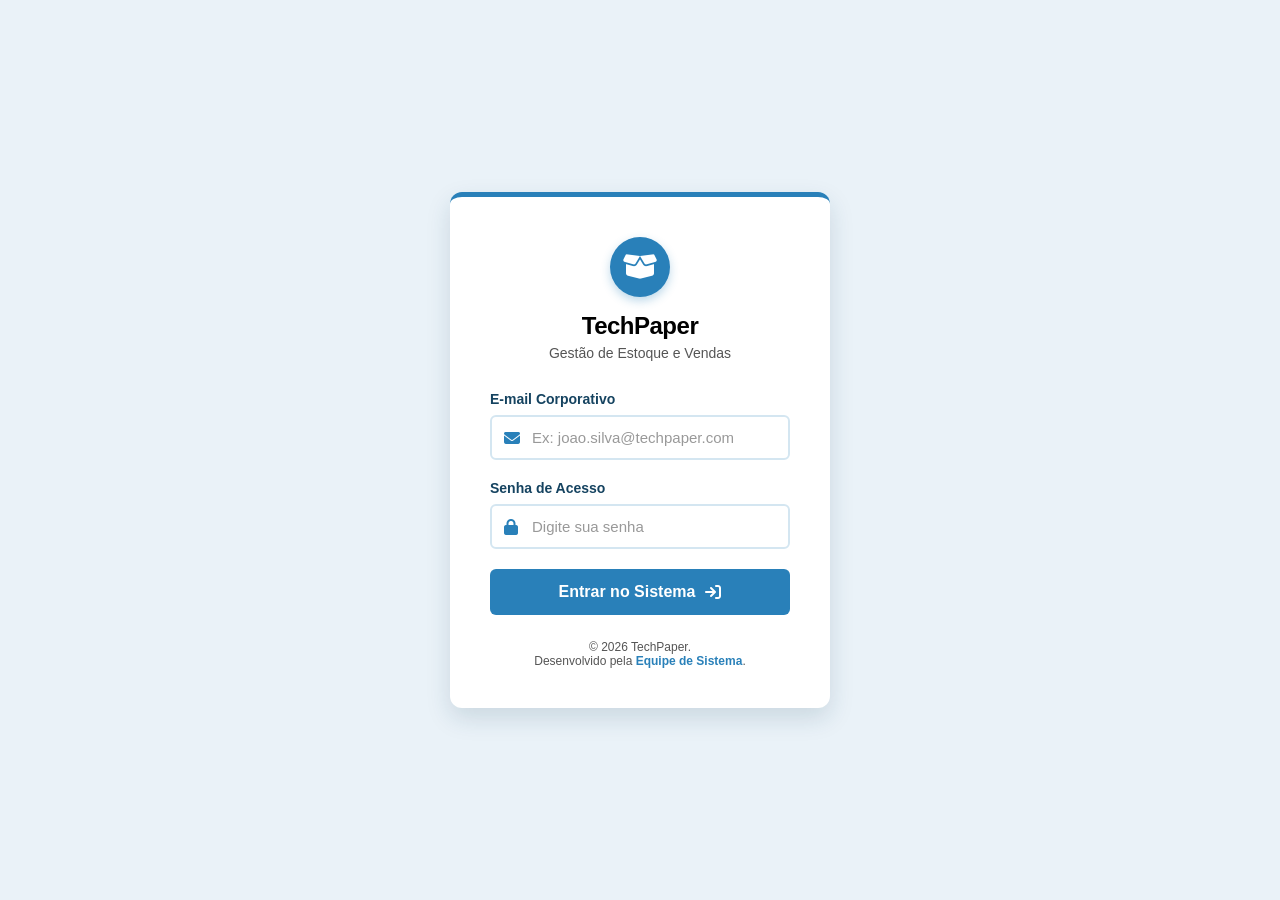
<file: estoque.html>
<!DOCTYPE html>
<html lang="pt-BR">
<head>
    <meta charset="UTF-8">
    <meta name="viewport" content="width=device-width, initial-scale=1.0">
    <title>Estoque - TechPaper</title>
    <link rel="stylesheet" href="https://cdnjs.cloudflare.com/ajax/libs/font-awesome/6.4.0/css/all.min.css">
    <link rel="stylesheet" href="css/style.css">
</head>
<body class="dashboard-page">
    
    <div id="toastContainer" class="toast-container"></div>

    <aside class="sidebar">
        <div class="sidebar-header">
            <i class="fa-solid fa-file-signature"></i>
            <h2>TechPaper</h2>
        </div>
        <ul class="nav-links">
            <li><a href="dashboard.html"><i class="fa-solid fa-chart-line"></i> Visão Geral</a></li>
            <li><a href="produtos.html"><i class="fa-solid fa-tags"></i> Produtos</a></li>
            <li><a href="fornecedores.html"><i class="fa-solid fa-truck-field"></i> Fornecedores</a></li>
            <li><a href="estoque.html" class="active"><i class="fa-solid fa-boxes-stacked"></i> Estoque</a></li>
            <li><a href="movimentacao.html"><i class="fa-solid fa-right-left"></i> Movimentação</a></li>
            <li><a href="relatorios.html"><i class="fa-solid fa-file-invoice-dollar"></i> Relatórios</a></li>
            <li><a href="usuarios.html"><i class="fa-solid fa-users-gear"></i> Usuários</a></li>
            <li><a href="suporte.html"><i class="fa-solid fa-headset"></i> Suporte</a></li>
        </ul>
    </aside>

    <main class="main-content">
        <header class="topbar">
            <h1>Controle de Estoque</h1>
            
            <div class="user-menu-container">
                <div class="user-trigger" onclick="toggleUserMenu()">
                    <span>Olá, Supervisor</span>
                    <i class="fa-solid fa-circle-user user-icon"></i>
                    <i class="fa-solid fa-chevron-down" style="font-size: 10px; color: #ccc;"></i>
                </div>

                <div class="user-dropdown" id="userDropdown">
		    <a href="#" onclick="abrirModal('modalMeusDados'); return false;"><i class="fa-solid fa-address-card"></i> Meus Dados</a>
    		    <a href="#" onclick="abrirModal('modalConfig'); return false;"><i class="fa-solid fa-gear"></i> Configurações</a>
                    <a href="login.html" class="logout"><i class="fa-solid fa-power-off"></i> Encerrar Sessão</a>
                </div>
            </div>
        </header>

        <section class="content-area">
            <div class="page-body">
                
                <div class="table-container">
                    
                    <div class="table-header">
                        <h2><i class="fa-solid fa-list-check" style="color: var(--azul-primario); margin-right: 10px;"></i> Lista de Produtos</h2>
                        
                        <div class="search-bar">
                            <i class="fa-solid fa-magnifying-glass" style="color: var(--azul-claro);"></i>
                            <input type="text" id="inputBusca" oninput="filtrarEstoque()" placeholder="Buscar por nome ou código SKU..." style="padding: 8px; width: 300px; border: 1px solid #ccc; border-radius: 5px;">
                        </div>
                    </div>

                    <table class="data-table">
                        <thead>
                            <tr>
                                <th>Código SKU</th>
                                <th>Produto</th>
                                <th>Categoria</th>
                                <th>Preço (R$)</th>
                                <th>Qtd.</th>
                                <th>Status</th>
                                <th>Ações</th>
                            </tr>
                        </thead>
                        
                        <tbody id="corpoTabelaEstoque">
                           
                        </tbody>
                    </table>

                </div>

            </div>
        </section>

        <footer class="dashboard-footer">
            <div>&copy; 2026 <b>TechPaper Sistema de Gestão</b>. Todos os direitos reservados.</div>
            <div class="footer-info">
                <span><i class="fa-solid fa-code"></i> Versão 1.0.0</span>
            </div>
        </footer>
    </main>

<div class="modal-overlay" id="modalMeusDados">
    <div class="modal-content">
        <button class="modal-close" onclick="fecharModal('modalMeusDados')"><i class="fa-solid fa-xmark"></i></button>
        <h2 style="color: var(--azul-escuro); margin-bottom: 20px;"><i class="fa-solid fa-address-card"></i> Meu Perfil</h2>
        
        <div class="input-group">
            <label>Nome Completo</label>
            <input type="text" class="form-input" value="Administrador Sistema" readonly style="width: 100%; padding: 10px; border: 1px solid #ccc; border-radius: 5px; background-color: #f9f9f9;">
        </div>
        
        <div class="input-group">
            <label>E-mail Corporativo</label>
            <input type="email" class="form-input" value="admin@techpaper.com" readonly style="width: 100%; padding: 10px; border: 1px solid #ccc; border-radius: 5px; background-color: #f9f9f9;">
        </div>

        <div class="input-group">
            <label>Nível de Acesso</label>
            <input type="text" class="form-input" value="Supervisor Total" readonly style="width: 100%; padding: 10px; border: 1px solid #ccc; border-radius: 5px; background-color: #f9f9f9; color: var(--azul-primario); font-weight: bold;">
        </div>

        <button class="btn-submit" onclick="fecharModal('modalMeusDados')" style="width: 100%; margin-top: 10px;">Fechar</button>
    </div>
</div>

<div class="modal-overlay" id="modalConfig">
    <div class="modal-content">
        <button class="modal-close" onclick="fecharModal('modalConfig')"><i class="fa-solid fa-xmark"></i></button>
        <h2 style="color: var(--azul-escuro); margin-bottom: 20px;"><i class="fa-solid fa-gear"></i> Configurações</h2>
        
        <div style="display: flex; flex-direction: column; gap: 15px;">
            <label style="display: flex; align-items: center; gap: 10px; cursor: pointer; color: var(--azul-escuro);">
                <input type="checkbox" checked style="width: 18px; height: 18px;"> Receber alertas de estoque baixo por e-mail
            </label>
            
            <label style="display: flex; align-items: center; gap: 10px; cursor: pointer; color: var(--azul-escuro);">
                <input type="checkbox" style="width: 18px; height: 18px;"> Ativar modo escuro (Dark Mode)
            </label>

            <div class="input-group" style="margin-top: 10px;">
                <label>Idioma do Sistema</label>
                <select style="width: 100%; padding: 10px; border: 1px solid #ccc; border-radius: 5px;">
                    <option value="pt" selected>Português (BR)</option>
                    <option value="en">Inglês (US)</option>
                    <option value="es">Espanhol</option>
                </select>
            </div>
        </div>

        <button class="btn-submit" onclick="fecharModal('modalConfig')" style="width: 100%; margin-top: 20px; background-color: #27ae60;">Salvar Preferências</button>
    </div>
</div>

<div class="modal-overlay" id="modalExcluir">
    <div class="modal-content" style="text-align: center; max-width: 400px;">
        <h2 style="color: var(--vermelho-sair); margin-bottom: 15px;">
            <i class="fa-solid fa-triangle-exclamation"></i> Atenção!
        </h2>
        <p style="margin-bottom: 25px; color: #555; line-height: 1.5;">
            Tem certeza que deseja excluir este produto do estoque? <br><b>Esta ação não pode ser desfeita.</b>
        </p>
        <div style="display: flex; gap: 10px; justify-content: center;">
            <button class="btn-submit" onclick="fecharModal('modalExcluir')" style="background-color: #95a5a6; width: 50%;">Cancelar</button>
            <button class="btn-submit" onclick="executarExclusao()" style="background-color: var(--vermelho-sair); width: 50%;">Sim, Excluir</button>
        </div>
    </div>
</div>
    <script>
        function toggleUserMenu() {
            const dropdown = document.getElementById('userDropdown');
            dropdown.classList.toggle('active');
        }

        window.onclick = function(event) {
            if (!event.target.closest('.user-menu-container')) {
                const dropdown = document.getElementById('userDropdown');
                if (dropdown.classList.contains('active')) {
                    dropdown.classList.remove('active');
                }
            }
        }

// Funções para abrir e fechar os Modais
function abrirModal(idModal) {
    document.getElementById(idModal).classList.add('active');
    // Fecha o dropdown do usuário automaticamente para a tela ficar limpa
    document.getElementById('userDropdown').classList.remove('active');
}

function fecharModal(idModal) {
    document.getElementById(idModal).classList.remove('active');
}
    </script>
    <script src="js/estoque.js"></script>
    <script src="js/auth.js"></script>
</body>
</html>
</file>
<file: css/style.css>
/* =========================================
   VARIÁVEIS GERAIS (Paleta TechPaper)
========================================= */
:root {
    --azul-fundo: #eaf2f8;
    --azul-claro: #d4e6f1;
    --azul-primario: #2980b9;
    --azul-hover: #1f618d;
    --azul-escuro: #154360;
    --branco: #ffffff;
    --cinza-texto: #555555;
    --cinza-fundo: #f8f9fa;
    --cinza-placeholder: #999999;
    --vermelho-sair: #e74c3c;
}

* {
    margin: 0;
    padding: 0;
    box-sizing: border-box;
    font-family: 'Segoe UI', Tahoma, Geneva, Verdana, sans-serif;
}

/* =========================================
   1. TELA DE LOGIN (index.html)
========================================= */
body.login-page {
    background-color: var(--azul-fundo);
    display: flex;
    flex-direction: column;
    justify-content: center;
    align-items: center;
    height: 100vh;
}

.login-wrapper {
    width: 100%;
    max-width: 420px;
    padding: 20px;
}

.login-container {
    background-color: var(--branco);
    padding: 40px;
    border-radius: 12px;
    box-shadow: 0 10px 25px rgba(21, 67, 96, 0.15);
    width: 100%;
    text-align: center;
    border-top: 5px solid var(--azul-primario);
}

.logo-area { margin-bottom: 30px; }

.logo-icon {
    width: 60px;
    height: 60px;
    background-color: var(--azul-primario);
    color: var(--branco);
    font-size: 28px;
    border-radius: 50%;
    display: flex;
    justify-content: center;
    align-items: center;
    margin: 0 auto 15px auto;
    box-shadow: 0 4px 10px rgba(41, 128, 185, 0.3);
}

.logo-area h1 {
    color: var(--azul-texto);
    font-size: 24px;
    font-weight: 700;
    letter-spacing: -0.5px;
}

.logo-area p {
    color: var(--cinza-texto);
    font-size: 14px;
    margin-top: 5px;
}

.input-group {
    margin-bottom: 20px;
    text-align: left;
}

.input-group label {
    display: block;
    margin-bottom: 8px;
    color: var(--azul-escuro); /* Ajustado para usar variável correta */
    font-weight: 600;
    font-size: 14px;
}

.input-wrapper {
    position: relative;
    display: flex;
    align-items: center;
}

.input-wrapper i {
    position: absolute;
    left: 14px;
    color: var(--azul-primario);
    font-size: 16px;
}

.input-wrapper input {
    width: 100%;
    padding: 12px 12px 12px 40px;
    border: 2px solid var(--azul-claro);
    border-radius: 6px;
    font-size: 15px;
    color: var(--azul-escuro); /* Ajustado para usar variável correta */
    transition: all 0.3s ease;
}

.input-wrapper input::placeholder {
    color: var(--cinza-placeholder);
}

.input-wrapper input:focus {
    outline: none;
    border-color: var(--azul-primario);
    box-shadow: 0 0 0 3px rgba(41, 128, 185, 0.2);
}

.btn-login {
    width: 100%;
    padding: 14px;
    background-color: var(--azul-primario);
    color: var(--branco);
    border: none;
    border-radius: 6px;
    font-size: 16px;
    font-weight: bold;
    cursor: pointer;
    transition: background-color 0.3s ease, transform 0.1s ease;
    margin-top: 15px;
    display: flex;
    justify-content: center;
    align-items: center;
    gap: 10px;
}

.btn-login:hover { background-color: var(--azul-hover); }
.btn-login:active { transform: scale(0.98); }

.login-footer {
    text-align: center;
    margin-top: 25px;
    color: var(--cinza-texto);
    font-size: 12px;
}

.login-footer a {
    color: var(--azul-primario);
    text-decoration: none;
    font-weight: 600;
}

.login-footer a:hover { text-decoration: underline; }

/* =========================================
   2. TELA DO DASHBOARD (dashboard.html)
========================================= */
body.dashboard-page {
    display: flex;
    height: 100vh;
    background-color: var(--cinza-fundo);
    overflow: hidden;
}

.sidebar {
    width: 250px;
    background-color: var(--azul-escuro);
    color: var(--branco);
    display: flex;
    flex-direction: column;
    z-index: 100;
}

.sidebar-header {
    padding: 30px 20px;
    text-align: center;
    border-bottom: 1px solid rgba(255, 255, 255, 0.1);
}

.sidebar-header i {
    font-size: 35px;
    color: var(--azul-primario);
    margin-bottom: 10px;
}

.sidebar-header h2 {
    font-size: 22px;
    font-weight: 800;
    letter-spacing: 1px;
    color: var(--branco);
}

.nav-links {
    list-style: none;
    padding: 20px 0;
    flex-grow: 1;
    overflow-y: auto;
}

.nav-links a {
    color: var(--azul-claro);
    text-decoration: none;
    display: flex;
    align-items: center;
    gap: 15px;
    padding: 12px 25px;
    font-size: 15px;
    transition: 0.3s;
}

.nav-links a:hover, .nav-links a.active {
    background-color: var(--azul-primario);
    color: var(--branco);
}

.main-content {
    flex-grow: 1;
    display: flex;
    flex-direction: column;
    position: relative;
}

.topbar {
    background-color: var(--branco);
    padding: 0 30px;
    height: 70px;
    display: flex;
    justify-content: space-between;
    align-items: center;
    box-shadow: 0 2px 10px rgba(0,0,0,0.05);
    z-index: 90;
}

.topbar h1 {
    color: var(--azul-escuro);
    font-size: 20px;
}

.user-menu-container { position: relative; }

.user-trigger {
    display: flex;
    align-items: center;
    gap: 12px;
    cursor: pointer;
    padding: 8px 15px;
    border-radius: 50px;
    transition: background 0.3s;
}

.user-trigger:hover { background-color: var(--azul-fundo); }

.user-trigger span {
    font-weight: 600;
    color: var(--azul-escuro); /* Ajustado para usar variável correta */
    font-size: 14px;
}

.user-trigger i.user-icon {
    font-size: 28px;
    color: var(--azul-primario);
}

.user-dropdown {
    position: absolute;
    top: 110%;
    right: 0;
    width: 200px;
    background-color: var(--branco);
    border-radius: 8px;
    box-shadow: 0 10px 25px rgba(0,0,0,0.1);
    display: none;
    padding: 10px 0;
    border: 1px solid var(--azul-claro);
}

.user-dropdown.active {
    display: block;
    animation: slideDown 0.2s ease;
}

.user-dropdown a {
    display: flex;
    align-items: center;
    gap: 10px;
    padding: 12px 20px;
    text-decoration: none;
    color: var(--cinza-texto);
    font-size: 14px;
    transition: 0.2s;
}

.user-dropdown a:hover {
    background-color: var(--azul-fundo);
    color: var(--azul-primario);
}

.user-dropdown a.logout {
    color: var(--vermelho-sair);
    border-top: 1px solid #eee;
    margin-top: 5px;
}

@keyframes slideDown {
    from { opacity: 0; transform: translateY(-10px); }
    to { opacity: 1; transform: translateY(0); }
}

.content-area {
    padding: 30px;
    flex-grow: 1;
    overflow-y: auto;
    display: flex;
    flex-direction: column;
}

.page-body { flex-grow: 1; }

.dashboard-footer {
    background-color: var(--branco);
    padding: 20px 30px;
    border-top: 1px solid var(--azul-claro);
    display: flex;
    justify-content: space-between;
    align-items: center;
    color: var(--cinza-texto);
    font-size: 13px;
}

.dashboard-footer b { color: var(--azul-escuro); }
.footer-info { display: flex; gap: 20px; }

/* =========================================
   4. DASHBOARD - GRÁFICOS E RELATÓRIOS
========================================= */
.cards-container {
    display: grid;
    grid-template-columns: repeat(auto-fit, minmax(250px, 1fr));
    gap: 20px;
    margin-bottom: 25px;
}

.card {
    background-color: var(--branco);
    padding: 20px;
    border-radius: 10px;
    box-shadow: 0 4px 15px rgba(0,0,0,0.03);
    display: flex;
    align-items: center;
    justify-content: space-between;
    border-left: 5px solid var(--azul-primario);
}

.card-info h3 {
    color: var(--cinza-texto);
    font-size: 14px;
    font-weight: 600;
}

.card-info p {
    color: var(--azul-escuro);
    font-size: 24px;
    font-weight: bold;
    margin-top: 5px;
}

.card-icon {
    font-size: 36px;
    color: var(--azul-claro);
}

/* Container dos Gráficos */
.charts-container {
    display: grid;
    grid-template-columns: repeat(auto-fit, minmax(400px, 1fr));
    gap: 20px;
}

.chart-card {
    background-color: var(--branco);
    padding: 20px;
    border-radius: 10px;
    box-shadow: 0 4px 15px rgba(0,0,0,0.03);
    border-top: 4px solid var(--azul-primario);
    display: flex;
    flex-direction: column;
}

.chart-header {
    display: flex;
    justify-content: space-between;
    align-items: center;
    margin-bottom: 20px;
    border-bottom: 1px solid var(--azul-claro);
    padding-bottom: 10px;
}

.chart-header h3 {
    color: var(--azul-escuro);
    font-size: 16px;
}

/* Espaço provisório onde os gráficos em JS vão entrar no futuro */
.chart-placeholder {
    flex-grow: 1;
    display: flex;
    flex-direction: column;
    justify-content: center;
    align-items: center;
    color: var(--cinza-placeholder);
    min-height: 250px;
    background-color: var(--cinza-fundo);
    border-radius: 8px;
    border: 2px dashed var(--azul-claro);
    text-align: center;
}

.chart-placeholder i {
    font-size: 40px;
    color: var(--azul-claro);
    margin-bottom: 15px;
}

/* =========================================
   3. FORMULÁRIOS DE CADASTRO
========================================= */
.form-container {
    background-color: var(--branco);
    padding: 30px;
    border-radius: 10px;
    box-shadow: 0 4px 15px rgba(0,0,0,0.03);
    border-top: 4px solid var(--azul-primario);
}

.form-header {
    margin-bottom: 25px;
    border-bottom: 1px solid var(--azul-claro);
    padding-bottom: 15px;
    display: flex;
    justify-content: space-between;
    align-items: center;
}

.form-header h2 {
    color: var(--azul-escuro);
    font-size: 20px;
}

/* O segredo para colocar os campos lado a lado */
.form-grid {
    display: grid;
    grid-template-columns: repeat(auto-fit, minmax(280px, 1fr));
    gap: 20px;
}

/* Estilo para as caixas de seleção (Dropdowns) */
select.form-input {
    width: 100%;
    padding: 12px;
    border: 2px solid var(--azul-claro);
    border-radius: 6px;
    font-size: 15px;
    color: var(--azul-escuro);
    background-color: var(--branco);
    transition: all 0.3s ease;
    outline: none;
    cursor: pointer;
}

select.form-input:focus {
    border-color: var(--azul-primario);
    box-shadow: 0 0 0 3px rgba(41, 128, 185, 0.2);
}

.btn-submit {
    padding: 12px 25px;
    background-color: var(--azul-primario);
    color: var(--branco);
    border: none;
    border-radius: 6px;
    font-size: 16px;
    font-weight: bold;
    cursor: pointer;
    transition: 0.3s;
    margin-top: 25px;
    display: inline-flex;
    align-items: center;
    gap: 10px;
}

.btn-submit:hover { background-color: var(--azul-hover); }

/* =========================================
   5. TABELAS DE DADOS (Consulta de Estoque)
========================================= */
.table-container {
    background-color: var(--branco);
    padding: 25px;
    border-radius: 10px;
    box-shadow: 0 4px 15px rgba(0,0,0,0.03);
    border-top: 4px solid var(--azul-primario);
    overflow-x: auto; /* Permite rolar a tabela no celular sem quebrar a tela */
}

.table-header {
    display: flex;
    justify-content: space-between;
    align-items: center;
    margin-bottom: 20px;
    flex-wrap: wrap;
    gap: 15px;
}

.table-header h2 {
    color: var(--azul-escuro);
    font-size: 20px;
}

/* Barra de Pesquisa Integrada */
.search-bar {
    display: flex;
    align-items: center;
    background-color: var(--cinza-fundo);
    border: 1px solid var(--azul-claro);
    border-radius: 25px;
    padding: 10px 20px;
    width: 100%;
    max-width: 350px;
    transition: all 0.3s;
}

.search-bar:focus-within {
    border-color: var(--azul-primario);
    box-shadow: 0 0 0 3px rgba(41, 128, 185, 0.1);
}

.search-bar input {
    border: none;
    background: transparent;
    outline: none;
    width: 100%;
    margin-left: 10px;
    color: var(--azul-escuro);
    font-size: 14px;
}

/* Estrutura da Tabela */
.data-table {
    width: 100%;
    border-collapse: collapse;
    text-align: left;
    white-space: nowrap; /* Impede que o texto quebre em várias linhas */
}

.data-table th {
    background-color: var(--azul-fundo);
    color: var(--azul-escuro);
    padding: 15px;
    font-weight: 600;
    font-size: 14px;
    border-bottom: 2px solid var(--azul-claro);
}

.data-table td {
    padding: 15px;
    border-bottom: 1px solid #f0f0f0;
    color: var(--cinza-texto);
    font-size: 14px;
    vertical-align: middle;
}

.data-table tr:hover {
    background-color: #fafcfd;
}

/* Badges de Status (UX Visual) */
.badge {
    padding: 6px 12px;
    border-radius: 20px;
    font-size: 12px;
    font-weight: bold;
    display: inline-block;
    text-align: center;
    min-width: 90px;
}

.badge-success {
    background-color: #e8f8f5;
    color: #1abc9c; /* Verde */
}

.badge-warning {
    background-color: #fef9e7;
    color: #f39c12; /* Laranja */
}

.badge-danger {
    background-color: #fdedec;
    color: #e74c3c; /* Vermelho */
}

/* Botões de Ação dentro da Tabela (Editar/Excluir) */
.action-btn {
    background: none;
    border: none;
    cursor: pointer;
    font-size: 16px;
    margin-right: 12px;
    transition: 0.2s;
}

.btn-edit { color: var(--azul-primario); }
.btn-edit:hover { color: var(--azul-escuro); transform: scale(1.1); }

.btn-delete { color: var(--vermelho-sair); }
.btn-delete:hover { color: darkred; transform: scale(1.1); }

/* =========================================
   6. MODAIS (Telas de Sobreposição)
========================================= */
.modal-overlay {
    display: none; /* Escondido por padrão */
    position: fixed;
    top: 0; left: 0; width: 100%; height: 100%;
    background-color: rgba(21, 67, 96, 0.7); /* Azul escuro com transparência */
    z-index: 1000; /* Garante que fique por cima de tudo */
    justify-content: center;
    align-items: center;
}

.modal-overlay.active {
    display: flex; /* Mostra o modal */
}

.modal-content {
    background-color: var(--branco);
    padding: 30px;
    border-radius: 12px;
    width: 100%;
    max-width: 450px;
    box-shadow: 0 10px 30px rgba(0,0,0,0.3);
    position: relative;
    animation: modalFadeIn 0.3s ease;
}

.modal-close {
    position: absolute;
    top: 15px; right: 20px;
    font-size: 24px;
    color: var(--cinza-texto);
    cursor: pointer;
    background: none; border: none;
    transition: 0.2s;
}

.modal-close:hover { color: var(--vermelho-sair); }

@keyframes modalFadeIn {
    from { opacity: 0; transform: translateY(-20px); }
    to { opacity: 1; transform: translateY(0); }
}

/* =========================================
   7. SISTEMA DE NOTIFICAÇÕES (TOASTS)
========================================= */
.toast-container {
    position: fixed;
    top: 20px;
    right: 20px;
    z-index: 9999;
    display: flex;
    flex-direction: column;
    gap: 10px;
}

.toast {
    min-width: 300px;
    padding: 15px 20px;
    border-radius: 8px;
    color: var(--branco);
    font-weight: 600;
    font-size: 14px;
    display: flex;
    align-items: center;
    gap: 12px;
    box-shadow: 0 5px 15px rgba(0,0,0,0.2);
    transform: translateX(120%);
    opacity: 0;
    animation: slideInToast 0.4s forwards;
}

.toast.info { background-color: var(--azul-primario); }
.toast.success { background-color: #27ae60; }
.toast.error { background-color: var(--vermelho-sair); }

/* Animação para entrar na tela */
@keyframes slideInToast {
    to { transform: translateX(0); opacity: 1; }
}

/* Animação para sair da tela */
@keyframes fadeOutToast {
    to { transform: translateX(120%); opacity: 0; }
}
</file>
